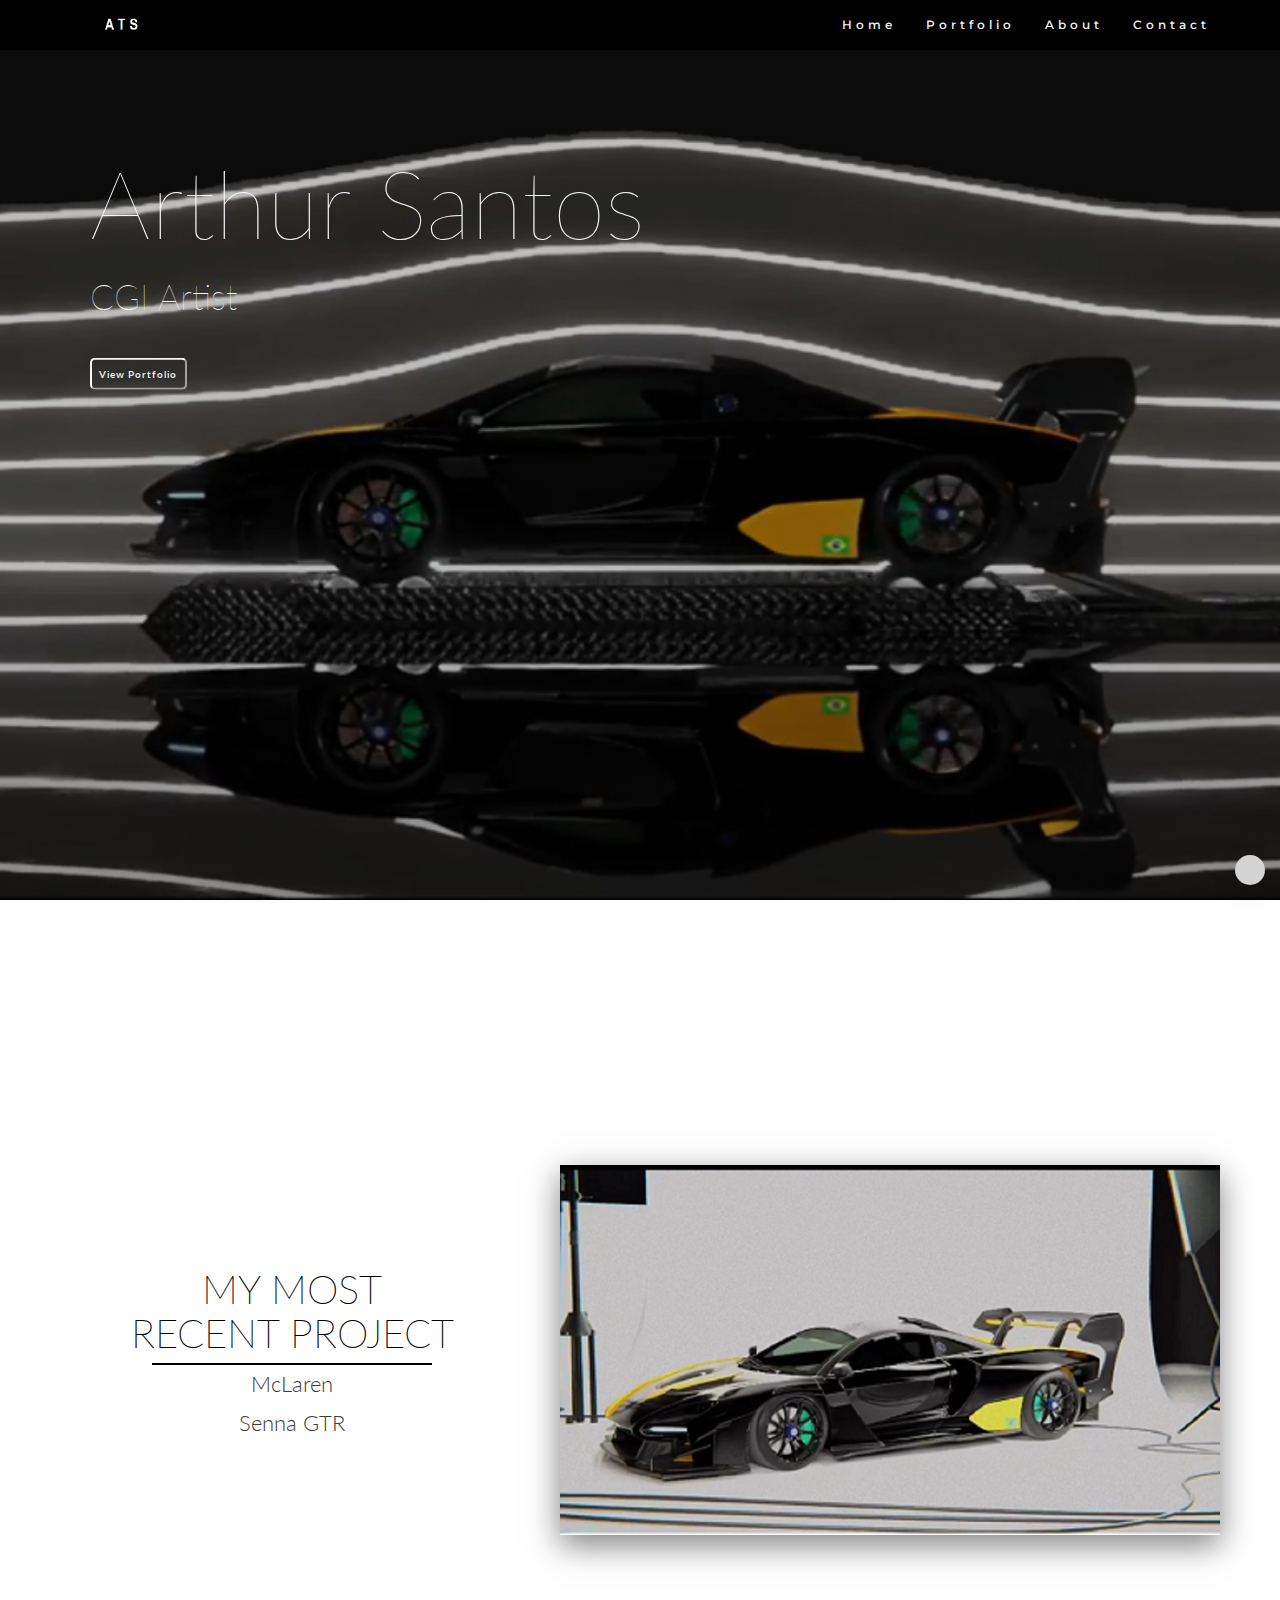
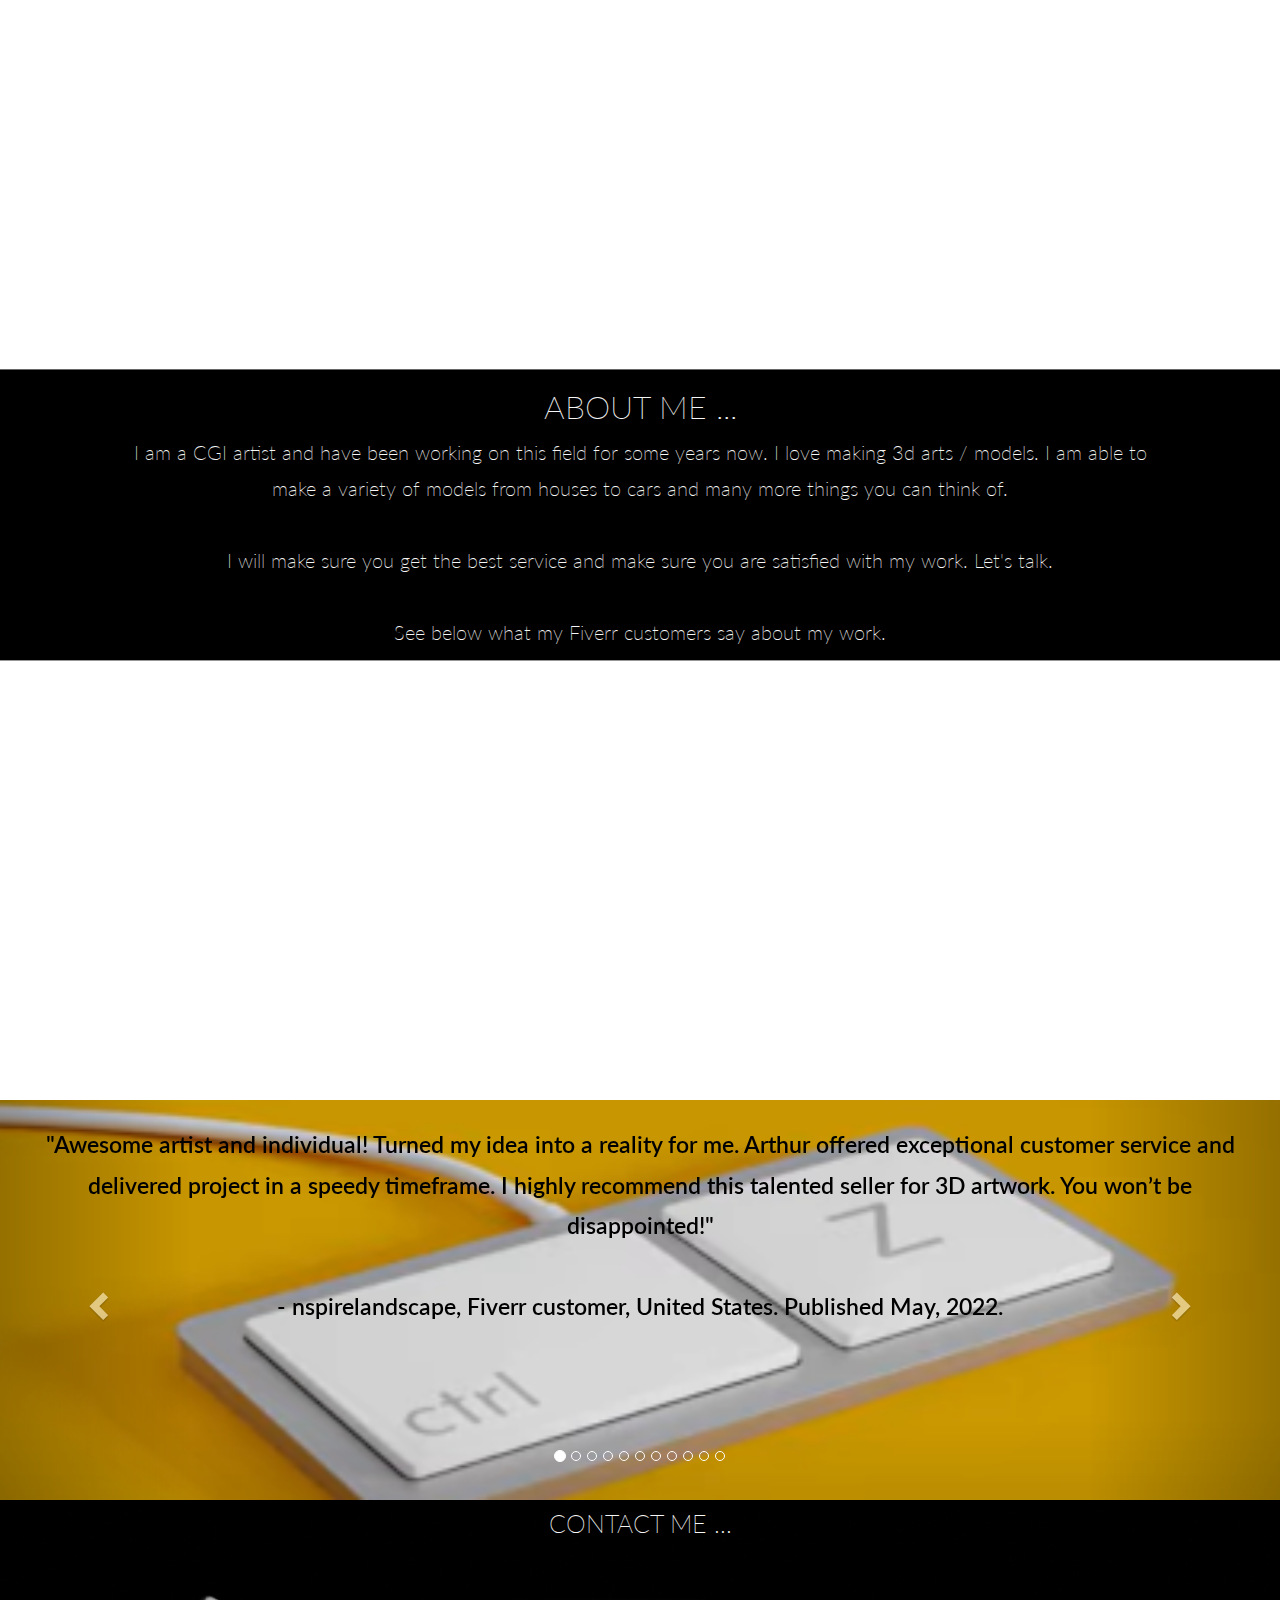
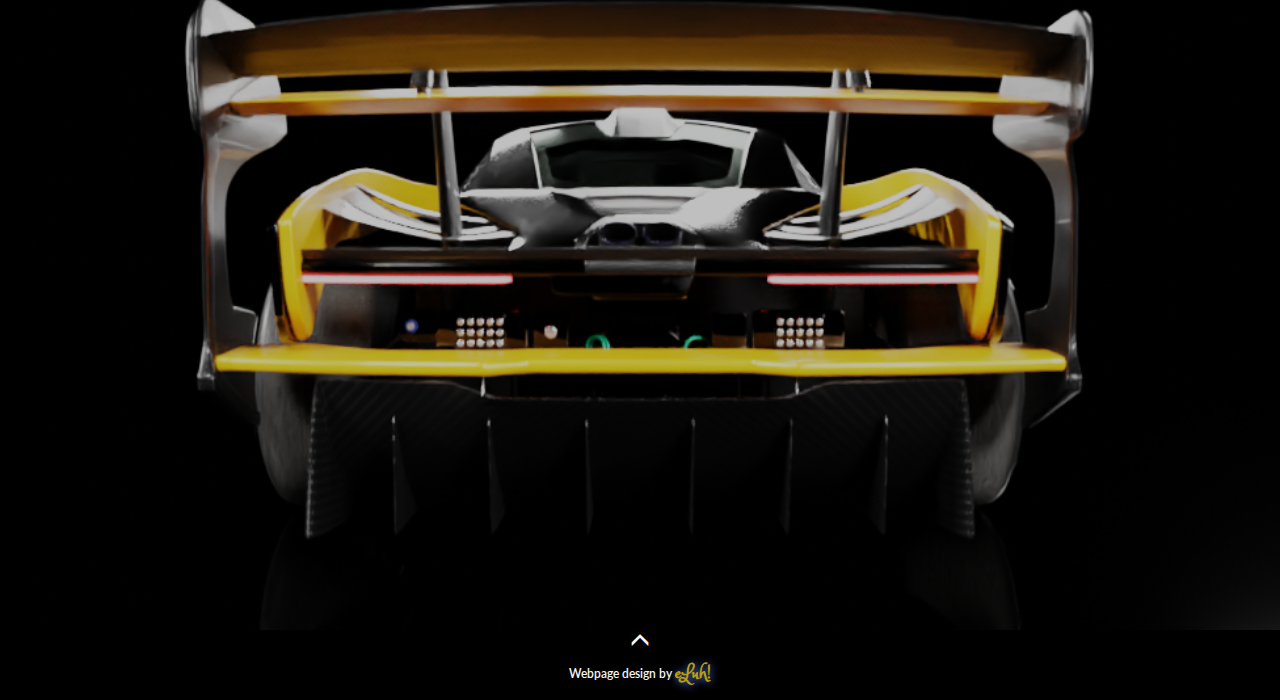
<file: index.html>
<!DOCTYPE html>
<html lang="en">
<head>

  <meta charset="utf-8">
  <meta name="viewport" content="width=device-width, initial-scale=1">
  <title>ATS</title>

  <link rel="stylesheet" href="https://maxcdn.bootstrapcdn.com/bootstrap/3.4.1/css/bootstrap.min.css">

  <link href="https://fonts.googleapis.com/css?family=Montserrat" rel="stylesheet" type="text/css">

  <link href="https://fonts.googleapis.com/css?family=Lato" rel="stylesheet" type="text/css">

  <link 
    rel="stylesheet" 
    type="text/css" 
    href="https://fonts.googleapis.com/css?family=Princess Sofia"
  >
  <link
    rel="stylesheet"
    href="https://use.fontawesome.com/releases/v5.8.2/css/all.css"
    integrity="sha384-oS3vJWv+0UjzBfQzYUhtDYW+Pj2yciDJxpsK1OYPAYjqT085Qq/1cq5FLXAZQ7Ay"
    crossorigin="anonymous"
  />

  <link rel="stylesheet" type="text/css" href="style.css">

  <script src="https://ajax.googleapis.com/ajax/libs/jquery/3.5.1/jquery.min.js"></script>
  <script src="https://maxcdn.bootstrapcdn.com/bootstrap/3.4.1/js/bootstrap.min.js"></script>

</head>

<body id="myPage" data-spy="scroll" data-target=".navbar" data-offset="60">
  <!-- top menu start -->
  <section id="topmenu">
    <nav class="navbar navbar-default navbar-fixed-top">
      <div class="container">
        <div class="navbar-header">
          <a href="index.html"><img class="logo" 
            src="img/logo_ats.png"></a>

          <button type="button" class="navbar-toggle" data-toggle="collapse" data-target="#myNavbar" >
            <span class="icon-bar"></span>
            <span class="icon-bar"></span>
            <span class="icon-bar"></span>                        
          </button>
          <a class="navbar-brand" href="#myPage"></a>
        </div>
        <div class="collapse navbar-collapse" id="myNavbar">
          <ul class="nav navbar-nav navbar-right">
            <li><a href="#">Home</a></li>
            <li><a href="portfolio.html">Portfolio</a></li>
            <li><a href="#about">About</a></li>
            <li><a href="#contact">Contact</a></li>
          </ul>
        </div>
      </div>
    </nav>

    <div id="subject">
      <h1>Arthur Santos</h1>
      <p>CGI Artist</p>
      <a href="portfolio.html"><button>View Portfolio</button></a>        
    </div>
    <a href="#" class="top"><i class="fa fa-arrow-up"></i></a>
  </section>
  <!-- top menu end -->

  <!-- welcome starts here -->
  <section id="welcome">
    <div class="info animate-left">
        <h3>My most<br>recent project</h3>
        <div class="underline"></div>
        <p>McLaren<br>Senna GTR</p>
    </div>
    <div class="animate-right">
        <img src="img/bg_welcome_car.png" alt="Movie car">
    </div>   
  </section>
  <!-- welcome ends here -->

  <!-- about starts here -->
  <section id="about">
    <div class="banner">
        <h3>About me ...</h3>
        <p>
            I am a CGI artist and have been working on this field for some years now. I love making 3d arts / models. I am able to make a variety of models from houses to cars and many more things you can think of.<br><br>
            I will make sure you get the best service and make sure you are satisfied with my work. Let's talk.<br><br>
            See below what my Fiverr customers say about my work.
        </p>
    </div>
  </section>
  <!-- about ends here -->


  <!-- Customers' reviews - swiper carousel starts here -->
  <section id="reviews">
    <div id="myCarousel" class="carousel slide text-center" data-ride="carousel">
      <!-- Indicators -->
      <ol class="carousel-indicators">
        <li data-target="#myCarousel" data-slide-to="0" class="active"></li>
        <li data-target="#myCarousel" data-slide-to="1"></li>
        <li data-target="#myCarousel" data-slide-to="2"></li>
        <li data-target="#myCarousel" data-slide-to="3"></li>
        <li data-target="#myCarousel" data-slide-to="4"></li>
        <li data-target="#myCarousel" data-slide-to="5"></li>
        <li data-target="#myCarousel" data-slide-to="6"></li>
        <li data-target="#myCarousel" data-slide-to="7"></li>
        <li data-target="#myCarousel" data-slide-to="8"></li>
        <li data-target="#myCarousel" data-slide-to="9"></li>
        <li data-target="#myCarousel" data-slide-to="10"></li>
      </ol>
    
      <!-- Wrapper for slides -->
      <div class="carousel-inner" role="listbox">
        <div class="item active">
          <p>"Awesome artist and individual! Turned my idea into a reality for me. Arthur offered exceptional customer service and delivered project in a speedy timeframe. I highly recommend this talented seller for 3D artwork. You won’t be disappointed!"<br><br><span style="font-style:normal;">- nspirelandscape, Fiverr customer, United States. Published May, 2022.</span></p>
        </div>
        <div class="item">
          <p>"Pleasure working with you."<br><br><span style="font-style:normal;">- rumibumi, Fiverr customer, Singapore. Published May, 2022.</span></p>
        </div>
        <div class="item">
          <p>"Amazing experience."<br><br><span style="font-style:normal;">- gregokwudibonye, Fiverr customer, United States. Published May, 2022.</span></p>
        </div>
        <div class="item">
          <p>"Great artist I will definitely recommend."<br><br><span style="font-style:normal;">- doodlekidz, Fiverr customer, United States. Published April, 2022.</span></p>
        </div>
        <div class="item">
          <p>"Fantastic work! Will work together again soon."<br><br><span style="font-style:normal;">- tachus11, Fiverr customer, United States. Published March, 2022.</span></p>
        </div>
        <div class="item">
          <p>"Communicative, professional, courteous. This seller has an outstanding skill set with 3d modeling. They will provide you with updates and progress of the requested service and will meet all revisions you require. Very satisfied with his work! Will definitely be my #1 modeler for future projects!"<br><br><span style="font-style:normal;">- autosaida, Fiverr customer, United States. Published January, 2022.</span></p>
        </div>
        <div class="item">
          <p>"Very Quick and Easy to work with. Very communicative and updates all the way through! Work was great."<br><br><span style="font-style:normal;">- takadante, Fiverr customer, United States. Published January, 2022.</span></p>
        </div>
        <div class="item">
          <p>"Did a great job doing a rendering for the car I am restoring, got some good paint and detail ideas from the rendering."<br><br><span style="font-style:normal;">- uadisplay, Fiverr customer, United States. Published December, 2021.</span></p>
        </div>
        <div class="item">
          <p>"Great service. Created 3 cars for me, as described. Very good contact, humble and helpful person. I highly recommend."<br><br><span style="font-style:normal;">- fury22uk, Fiverr customer, United Kingdom. Published November, 2021.</span></p>
        </div>
        <div class="item">
          <p>"Arthur did a great job! I didn't have very clear pictures of what I wanted but he managed to make an awesome job!"<br><br><span style="font-style:normal;">- orlando_edits, Fiverr customer, United States. Published October, 2021.</span></p>
        </div>
        <div class="item">
          <p>"Amazing and fast!"<br><br><span style="font-style:normal;">- orlando_edits, Fiverr customer, United States. Published October, 2021.</span></p>
        </div>
      </div>
    
      <!-- Left and right controls -->
      <a class="left carousel-control" href="#myCarousel" role="button" data-slide="prev">
        <span class="glyphicon glyphicon-chevron-left" aria-hidden="true"></span>
        <span class="sr-only">Previous</span>
      </a>
      <a class="right carousel-control" href="#myCarousel" role="button" data-slide="next">
        <span class="glyphicon glyphicon-chevron-right" aria-hidden="true"></span>
        <span class="sr-only">Next</span>
      </a>
    </div>
  </section>
  <!-- Customers' reviews - swiper carousel ends here -->

  <!-- contact starts here -->
  <section id="contact">
    <div class="details-space">
      <h3>Contact me ...</h3>
      <a href="mailto:arthur.tsuda2006@gmail.com" target="_blank" class="social">
          <i class="fa fa-envelope" style="color:#ffffff;"></i> 
      </a>

      <a href="https://www.instagram.com/rthr.santos/" target="_blank" class="social">
          <i class="fab fa-instagram" style="color:#ffffff;"></i>
      </a>

      <a href="https://arthurs.artstation.com/" target="_blank" class="social">
          <i class="fab fa-artstation" style="color:#ffffff;"></i>
      </a>
      
      <a href="https://www.youtube.com/channel/UCQa1jZTX2Z0kDn96lcDEKsw/" target="_blank" class="social">
          <i class="fab fa-youtube" style="color:#ffffff;"></i>
      </a>

      <a href="https://www.fiverr.com/arthur747" target="_blank" class="social">
          <i class="fa fa-shopping-cart" style="color:#ffffff;"></i>
      </a>
    </div>
  </section>
  <!-- contact ends here -->

  <!-- >>>>>>>>>>>>>>>>>>>>>> Footer Start-->
  <footer class="container-fluid text-center">
      <a href="#myPage" title="To Top">
        <span class="glyphicon glyphicon-menu-up"></span><br>
      </a>
      <p class="codedby">
        Webpage design by  <span class="brandname"> eLuh!</span> 
      </p>
  </footer>
  <!-- >>>>>>>>>>>>>>>>>>>>>> Footer End-->

</body>
</html>
</file>
<file: style.css>
@import url("https://fonts.googleapis.com/css2?family=Poppins:wght@100;200;300;400;500;600;700;800;900&display=swap");

:root{
    --color-white: #f6f6f6;
    --color-black: #000000;
    --color-gray: #808080;
    --color-lightgray: #d3d3d3;
    --color-dark-charcoal: #333333;
    --color-dark-grayish: #3a3b3c;
    --color-ocre:#bb9e0d;
    --color-light-blue: #5b7ef0;
}

body {
  font: 550 15px Lato, sans-serif;
  line-height: 1.8;
  color: var(--color-light-gray);
}

/* topmenu section styles start here */
#topmenu {
  width: 100%;
  height: 100vh;
  background: linear-gradient(rgba(0, 0, 0, 0.25), rgba(0, 0, 0, 0.25)), url(img/bg_topmenu_car.png);
  background-size: cover;
  background-position: center;
  background-repeat: no-repeat;
  align-items: center;
  text-align: center;
}
/* topmenu section styles end here */

/* navbar section styles start here */
.navbar {
  margin-bottom: 0;
  background-color: var(--color-black);
  z-index: 9999;
  border: 0;
  font-size: 12px !important;
  line-height: 1.5 !important;
  letter-spacing: 4px;
  border-radius: 0;
  font-family: Montserrat, sans-serif;
}
.navbar li a, .navbar .navbar-brand {
  color: var(--color-white) !important;
}
.navbar-nav li a:hover, .navbar-nav li.active a {
  color: var(--color-dark) !important;
  background-color: var(--color-white) !important;
}
.navbar-default .navbar-toggle {
  border-color: transparent;
  color: var(--color-white) !important;

}
/* navbar section styles end here */

/* logo start here */
.logo {
  width: 75px;
  cursor: pointer;
  filter: invert(100%);;
}
.logo:hover {
  transform: scale(1.50);
  transition: 1.0s ease;
}
/* logo end here */

/* Subject styles start here */
#subject {
  position: absolute;
  text-align: left;
  padding-left: 7%;
  align-items: center;
  transform: translateY(50%);
}
#subject h1 {
  font-size: 95px;
  font-weight: 100;
  color: var(--color-white);
}
#subject p {
  font-size: 35px;
  font-weight: 100;
  color: var(--color-white);
}
#subject a button {
  margin-top: 2em;
  background: transparent;
  border-color: var(--color-white);
  font-size: 1rem;
  letter-spacing: 1px;
  border-radius: 5px;
  padding: 0.5rem 0.75rem;
  color: var(--color-white);
  cursor: pointer;
  transition: 0.5s ease;
}
#subject a button:hover {
  border-color: var(--color-black);
  color: var(--color-black);
  background: var(--color-white);
}
/* Subject styles end here */

/* Welcome section styles start here */
#welcome {
  position: relative;
  display: flex;
  height: 100vh;
  width: 100%;
  align-items: center;
  justify-content: center;
  padding: 25px;
}
#welcome img {
  position: relative;
  display: flex;
  width: 95%;
  box-shadow: 0 1rem 3rem rgba(0, 0, 0, 0.5);
  justify-content: center;
}

#welcome .info {
  width: 50%;
  text-align: center;
}
#welcome .info h3 {
  font-size: 40px;
  font-weight: 200;
  text-transform: uppercase;
  margin-bottom: .2em;
}
#welcome .info p {
  font-size: 2.2rem;
  color: var(--color-dark-grayish);
  font-weight: 300;
  margin-top: -.5em;
}

#welcome .underline {
  width: 28rem;
  height: 0.15rem;
  background: var(--color-black);
  margin-left: auto;
  margin-right: auto;
  margin-bottom: 1rem;
}

#welcome .animate-left {
  margin: auto;
  transition: width 2s, height 2s, transform 2s;
}
#welcome .animate-left:hover {
  transform: rotate(360deg);
}

#welcome .animate-right:hover{
  /* Start the shake animation and make the animation last for 0.5 seconds */
  animation: shake 0.5s;

  /* When the animation is finished, start again */
  animation-iteration-count: infinite;
}
@keyframes shake {
  0% { transform: translate(1px, 1px) rotate(0deg); }
  10% { transform: translate(-1px, -2px) rotate(-1deg); }
  20% { transform: translate(-3px, 0px) rotate(1deg); }
  30% { transform: translate(3px, 2px) rotate(0deg); }
  40% { transform: translate(1px, -1px) rotate(1deg); }
  50% { transform: translate(-1px, 2px) rotate(-1deg); }
  60% { transform: translate(-3px, 1px) rotate(0deg); }
  70% { transform: translate(3px, 1px) rotate(-1deg); }
  80% { transform: translate(-1px, -1px) rotate(1deg); }
  90% { transform: translate(1px, 2px) rotate(0deg); }
  100% { transform: translate(1px, -2px) rotate(-1deg); }
}
/* Welcome section styles end here */

/* About section styles start here */
#about {
  position: relative;
  background: url(img/bg_about_car.png);
  height: 100vh;
  width: 100%;
  background-size: cover;
  background-attachment: fixed;
}
#about .banner {
  position: absolute;
  top: 35%;
  left: 0;
  width: 100%;
  height: auto;
  background: var(--color-black);

  transform: translateY(-50%);
  justify-content: center;
  align-items: center;
  text-align: center;
  padding: 0px 100px;
}
#about .banner h3 {
  font-size: 32px;
  font-weight: 200;
  color: var(--color-white);
  text-transform: uppercase;
}
#about .banner p {
  font-size: 20px;
  font-weight: 200;
  color: var(--color-white);
  text-align: center;
  padding-left: 2rem;
  padding-right: 2rem;
}
/* About section styles end here */


/* Customers' reviews carousel styles start here*/
#reviews {
  width: 100%;
  height: 410px;
  margin-bottom: -2rem;
  position: relative;
  display: block;
  background-color: var(--color-black);
}
#reviews .carousel {
  position: relative;
  text-align: center;
  height: 400px;
  background-image: url(img/object_keyboard.png);
  background-repeat: no-repeat;
  background-size: cover;
  background-position: center;
  padding-top: 2.5rem;
}
#reviews .item p {
  font-size: 1.5em;
  color: var(--color-black);
  padding-left: 4rem;
  padding-right: 4rem;
} 
/* Customers' reviews carousel styles end here*/


/* Contact styles start here */
#contact {
  margin-top: 0rem;
  width: 100%;
  height: 80vh;
  background: linear-gradient(rgba(0, 0, 0, 0.25), rgba(0, 0, 0, 0.25)), url(img/bg_contact_car.png);
  background-size: cover;
  background-position: center;
  background-repeat: no-repeat;
  align-items: center;
  text-align: center;
  background-color: var(--color-black);
}
#contact .details-space {
  margin-top: 0rem;
}
#contact .details-space h3 {
  font-size: 25px;
  font-weight: 200;
  color: var(--color-white);
  text-transform: uppercase;
}
#contact .social {
  margin-top: 1rem;
  padding-right: 0.4rem;
}
/* Contact styles end here */


/* Top - Arrow up styles start here */
.top {
  position: fixed;
  width: 3rem;
  height: 3rem;
  bottom: 1.5rem;
  right: 1.5rem;
  font-size: 1.5rem;
  border-radius: 50%;
  z-index: 1000;
  display: flex;
  align-items: center;
  text-decoration: none;
  justify-content: center;
  background: var(--color-lightgray);
  color: var(--color-dark-charcoal);
  box-shadow: 0 1rem 3rem rgba(0, 0, 0, 0.1);
}
/*  Top - Arrow up styles end here */

/*  footer start here */

footer {
  color: var(--color-white);
  background-color: var(--color-black);
}
footer .glyphicon {
    font-size: 20px;
    margin-bottom: 0px;
    color: var(--color-white);
}
footer .brandname {
  margin-bottom: 0px;
  font-size: 1.5em;
  font-weight: 600;
  color: var(--color-ocre);
  font-family: Princess Sofia, Calibri;
  text-shadow: 1px 1px 8px var(--color-light-blue);
}
footer .codedby {
  font-size: 0.8em; 
  color: var(--color-light-grey);
}
/* footer end here */


/* >>>>>>>>>>>>>>>>>>>>>>>>>>>>  Portfolio styles start here */

#topmenu-portfolio .icon-bar{
  background-color: var(--color-white);
}
#topmenu-portfolio .splash {
  background: linear-gradient(rgba(0, 0, 0, 0.25), rgba(0, 0, 0, 0.25)), url(img/splash_all.png);
  background-position: center;
  background-size: cover;
  width: 100%;
  z-index: -1;
}

#topmenu-portfolio .navbar {
  line-height: 7.5 !important;
}

#portfolio .row {
  display: -ms-flexbox;
  display: flex;
  -ms-flex-wrap: wrap;
  flex-wrap: wrap;
  margin-right: 15px;
  margin-left: 15px;
  justify-content: center;
  position: relative;
}

#portfolio .title {
  text-align: center;
  margin-top: 12rem;
  margin-bottom: 2rem;
  color: var(--color-black);
}
#portfolio .title h2 {
  font-family: 'Poppins', sans-serif;
  font-size: 2em;
  font-weight: 300;
}

#portfolio .underline {
  width: 28rem;
  height: 0.15rem;
  background: var(--color-black);
  margin-left: auto;
  margin-right: auto;
  margin-bottom: 1rem;
}
#portfolio .btn-area {
  margin-bottom: 4rem;
  display: flex;
  justify-content: center;
}
#portfolio .filter-btn {
  background: transparent;
  border-color: var(--color-black);
  font-size: 1.4rem;
  text-transform: capitalize;
  margin: 0 0.5rem;
  letter-spacing: 1px;
  border-radius: 5px;
  padding: 0.5rem 0.75rem;
  color: var(--color-black);
  cursor: pointer;
  transition: 0.5s ease;
}
#portfolio .filter-btn:hover {
  background: var(--color-gray);
  color: var(--color-white);
}
#portfolio .portfolio-item {
  display: grid;
  grid-gap: 1rem 5rem;
  max-width: 50rem;
  width: 450px;
  margin: 0 auto;
  justify-items: center;
  margin-bottom: 4em;
}
#portfolio .portfolio-item.hide {
  display: none;
}
#portfolio .portfolio-item.show {
  display: grid;
  justify-items: center;
  animation: showItem 0.5s ease;
}

@-webkit-keyframes showItem {
  0% {
    -webkit-transform: scale(0.8);
    transform: scale(0.8);
    opacity: 0;
  }
  100% {
    -webkit-transform: scale(1);
    transform: scale(1);
    opacity: 1;
  }
}
@keyframes showItem {
  0% {
    -webkit-transform: scale(0.8);
    transform: scale(0.8);
    opacity: 0;
  }
  100% {
    -webkit-transform: scale(1);
    transform: scale(1);
    opacity: 1;
  }
}
#portfolio .photo {
  object-fit: cover;
  height: 275px;
  width: 100%;
  height: auto;
}
#portfolio .item-info header {
  display: flex;
  justify-content: space-between;
  border-bottom: 0.5px dotted var(--color-gray);
  width: 448px;
}
#portfolio .item-info h4 {
  margin-bottom: .5rem;
  width: 500px;
  color: var(--color-black);
}
#portfolio .category-detail {
  color: var(--color-black);
  text-align: right;
  font-size: 15px;
}
/* Menu portfolio styles end here */

/* >>>>>>>>>>>>>>>>>> RESPONSIVE STYLES <<<<<<<<<<<<<<<<<< */

/* Responsive styles start here */
@media (max-width: 1100px) {

  #portfolio .title {
    font-size: 2.5rem;
  }
}

@media (max-width: 678px) {
  #welcome {
    display: grid;
    justify-content: center;
  }
}

@media (max-width: 550px) {
  #subject h1{
    font-size: 75px;
  }
  #welcome {
    display: grid;
    justify-content: center;
  }
  #welcome .info {
    margin: auto;
  }
  #welcome .info h3 {
    font-size: 30px;
  }
  #welcome .info p {
    font-size: 2.0rem;
  }
  #welcome .underline {
    width: 18rem;
  }
  #about .banner {
    padding: 0px 25px;
  }
  #about .banner h3 {
    font-size: 1.3em;
  }
  #about .banner p {
    font-size: 1.0em;
  }
  #reviews .item p {
    font-size: 1.0em;
  }
  #contact .details-space h3 {
    font-size: 20px;
  }

  #portfolio .title {
    font-size: 2.0rem;
  }
  #portfolio .btn-area {
    display: grid;
    grid-gap: 4px;
    justify-content: center;
  }
  #portfolio .filter-btn {
    font-size: 1.2rem;
  }
}

@media (max-width: 410px) {
  #subject h1{
    font-size: 65px;
  }
  #welcome .info h3 {
    font-size: 25px;
  }
  #welcome .info p {
    font-size: 1.8rem;
  }
  #welcome .underline {
    width: 16rem;
  }

  #portfolio .portfolio-item {
    padding: 5px 23px 5px 23px;
    max-width: 398x;
    width: 398px;
  }
  #portfolio .item-info header {
    width: 380px;
    width: 340px;
  }
  #portfolio .item-info h4 {
    width: 168px;
  }
}

@media (max-width: 300px) {
  #subject h1{
    font-size: 45px;
  }
  #subject p{
    font-size: 22px;
  }
  #welcome .info h3 {
    font-size: 20px;
  }
  #welcome .info p {
    font-size: 1.6rem;
  }
  #welcome .underline {
    width: 12rem;
  }
  #about .banner h3 {
    font-size: 1.2em;
  }
  #about .banner p {
    font-size: 0.8em;
  }
  #reviews .item p {
    font-size: 0.8em;
  }
  #contact .details-space h3 {
    font-size: 16px;
  }
  #portfolio .title {
    font-size: 1.8rem;
  }
  #portfolio .portfolio-item {
    padding: 5px 5px 5px 5px;
    max-width: 275px;
    width: 275px;
  }
  #portfolio .item-info header {
    width: 250px;
  }
  #portfolio .item-info h4 {
    font-size: 1.3rem;
    width: 138px;
  }
  
}
</file>
